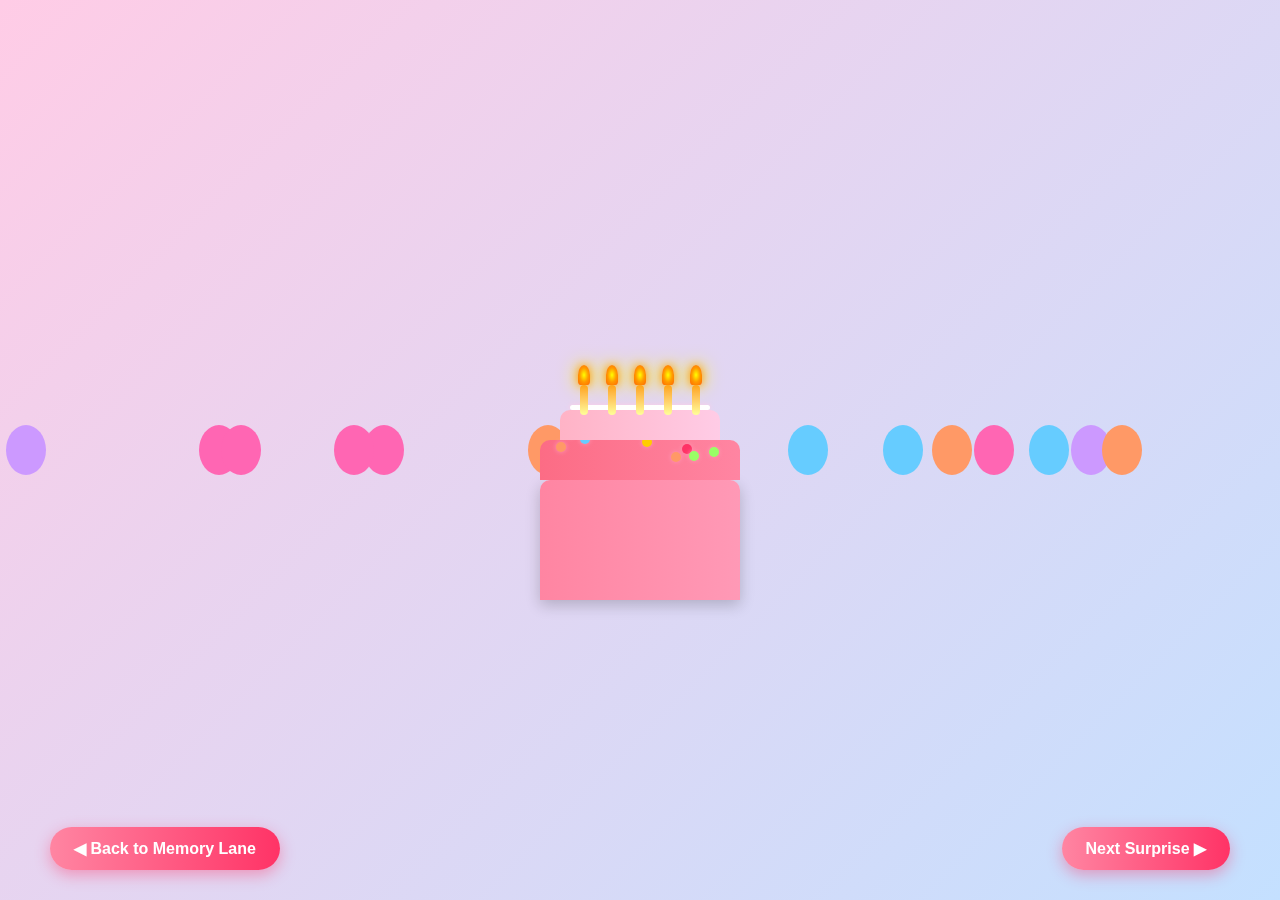
<file: cake.html>
<!DOCTYPE html>
<html lang="en">
<head>
    <meta charset="UTF-8">
    <meta name="viewport" content="width=device-width, initial-scale=1.0">
    <title>Magical Birthday Cake</title>
    <style>
        /* Global Styles */
        * {
            margin: 0;
            padding: 0;
            box-sizing: border-box;
            font-family: 'Arial Rounded MT Bold', 'Helvetica Rounded', Arial, sans-serif;
        }

        body {
            background: linear-gradient(135deg, #ffcce6, #c4e0ff);
            min-height: 100vh;
            display: flex;
            flex-direction: column;
            align-items: center;
            justify-content: center;
            overflow: hidden;
            position: relative;
        }

        /* Floating Balloons */
        .balloon {
            position: absolute;
            width: 40px;
            height: 50px;
            border-radius: 50%;
            animation: float 15s infinite ease-in-out;
            z-index: 1;
        }

        @keyframes float {
            0% {
                transform: translateY(100vh) translateX(0);
                opacity: 1;
            }
            100% {
                transform: translateY(-100px) translateX(50px);
                opacity: 0;
            }
        }

        /* Confetti */
        .confetti {
            position: absolute;
            width: 10px;
            height: 10px;
            background-color: #ffcc00;
            opacity: 0;
            animation: confettiFall 5s infinite ease-out;
            z-index: 1;
        }

        @keyframes confettiFall {
            0% {
                transform: translateY(-10vh) rotate(0deg);
                opacity: 1;
            }
            100% {
                transform: translateY(100vh) rotate(720deg);
                opacity: 0;
            }
        }

        /* Birthday Cake Container */
        .cake-container {
            position: relative;
            width: 300px;
            height: 300px;
            margin: 20px auto;
            z-index: 10;
        }

        /* Cake Base */
        .cake {
            position: absolute;
            bottom: 0;
            left: 50%;
            transform: translateX(-50%);
            width: 200px;
            height: 120px;
            background: linear-gradient(to right, #ff85a2, #ff99b6);
            border-radius: 10px 10px 0 0;
            box-shadow: 0 5px 15px rgba(0, 0, 0, 0.2);
        }

        .cake:before {
            content: '';
            position: absolute;
            top: -40px;
            left: 0;
            width: 100%;
            height: 40px;
            background: linear-gradient(to right, #fc6c85, #ff85a2);
            border-radius: 10px 10px 0 0;
        }

        .cake:after {
            content: '';
            position: absolute;
            top: -70px;
            left: 10%;
            width: 80%;
            height: 30px;
            background: linear-gradient(to right, #ffb3c6, #ffcce6);
            border-radius: 10px 10px 0 0;
        }

        /* Frosting & Decorations */
        .frosting {
            position: absolute;
            top: -75px;
            left: 15%;
            width: 70%;
            height: 5px;
            background: #ffffff;
            border-radius: 5px;
            box-shadow: 0 0 5px #ffcce6;
        }

        .decoration {
            position: absolute;
            width: 10px;
            height: 10px;
            border-radius: 50%;
            background: #ff3366;
            box-shadow: 0 0 5px #ff99b6;
        }

        /* Candles */
        .candle-container {
            position: absolute;
            top: -95px;
            left: 0;
            width: 100%;
            display: flex;
            justify-content: center;
            gap: 20px;
            z-index: 15;
        }

        .candle {
            position: relative;
            width: 8px;
            height: 30px;
            background: linear-gradient(to top, #ffff99, #ff9933);
            border-radius: 4px;
            cursor: pointer;
            transition: all 0.3s ease;
        }

        .flame {
            position: absolute;
            top: -20px;
            left: 50%;
            transform: translateX(-50%);
            width: 12px;
            height: 20px;
            background: radial-gradient(ellipse at center, #ffff00, #ff9900, #ff6600);
            border-radius: 50% 50% 20% 20%;
            box-shadow: 0 0 10px #ff9900, 0 0 20px #ffff00;
            opacity: 1;
            animation: flicker 0.5s infinite alternate;
            z-index: 20;
        }

        @keyframes flicker {
            0% {
                transform: translateX(-50%) scale(1);
                opacity: 1;
            }
            100% {
                transform: translateX(-50%) scale(1.1);
                opacity: 0.9;
            }
        }

        .candle.blown .flame {
            opacity: 0;
            animation: none;
            transition: opacity 0.3s ease-out;
        }

        .smoke {
            position: absolute;
            top: -25px;
            left: 50%;
            transform: translateX(-50%);
            width: 8px;
            height: 0;
            background: rgba(200, 200, 200, 0.5);
            border-radius: 10px;
            opacity: 0;
            transition: all 0.5s ease;
        }

        .candle.blown .smoke {
            height: 30px;
            opacity: 0.7;
            animation: smokeRise 2s forwards;
        }

        @keyframes smokeRise {
            0% {
                height: 0;
                opacity: 0;
            }
            20% {
                height: 10px;
                opacity: 0.7;
            }
            100% {
                height: 30px;
                opacity: 0;
                transform: translateX(-50%) translateY(-30px) scale(1.5);
            }
        }

        /* Sparkles */
        .sparkle {
            position: absolute;
            width: 4px;
            height: 4px;
            background-color: #ffffff;
            border-radius: 50%;
            box-shadow: 0 0 5px #ffff99;
            opacity: 0;
            z-index: 12;
        }

        @keyframes sparkle {
            0% {
                transform: scale(0) rotate(0deg);
                opacity: 0;
            }
            50% {
                opacity: 1;
            }
            100% {
                transform: scale(1.5) rotate(90deg);
                opacity: 0;
            }
        }

        /* Enhanced Wish Message */
        .wish-message {
            position: fixed;
            top: 50%;
            left: 50%;
            transform: translate(-50%, -50%) scale(0);
            background: rgba(255, 255, 255, 0.95);
            padding: 25px;
            border-radius: 20px;
            box-shadow: 0 10px 30px rgba(255, 105, 180, 0.8), 
                        0 0 20px rgba(255, 255, 255, 0.8),
                        0 0 40px rgba(255, 51, 102, 0.4);
            text-align: center;
            z-index: 100;
            opacity: 0;
            width: 90%;
            max-width: 400px;
            transition: all 0.5s ease;
            border: 3px solid rgba(255, 255, 255, 0.7);
        }

        .wish-message.show {
            transform: translate(-50%, -50%) scale(1);
            opacity: 1;
            animation: bounceIn 0.8s;
        }

        @keyframes bounceIn {
            0% {
                transform: translate(-50%, -50%) scale(0);
                opacity: 0;
            }
            60% {
                transform: translate(-50%, -50%) scale(1.1);
                opacity: 1;
            }
            100% {
                transform: translate(-50%, -50%) scale(1);
                opacity: 1;
            }
        }

        .wish-message h2 {
            color: #ff3366;
            font-size: 28px;
            margin-bottom: 15px;
            text-shadow: 0 0 5px rgba(255, 255, 255, 0.7);
            background: linear-gradient(45deg, #ff3366, #ff66b3);
            -webkit-background-clip: text;
            -webkit-text-fill-color: transparent;
            background-clip: text;
        }

        .wish-message p {
            color: #333;
            font-size: 20px;
            margin-bottom: 20px;
            line-height: 1.5;
            font-weight: 500;
        }

        /* Fireworks */
        .firework {
            position: absolute;
            width: 5px;
            height: 5px;
            border-radius: 50%;
            opacity: 0;
            z-index: 5;
        }

        @keyframes firework {
            0% {
                transform: scale(0);
                opacity: 1;
                box-shadow: 0 0 0 0px rgba(255, 255, 255, 0.9), 0 0 0 0px rgba(255, 0, 102, 0.9), 0 0 0 0px rgba(255, 255, 0, 0.9), 0 0 0 0px rgba(51, 204, 255, 0.9);
            }
            100% {
                transform: scale(1);
                opacity: 0;
                box-shadow: 0 0 0 50px rgba(255, 255, 255, 0), 0 0 0 100px rgba(255, 0, 102, 0), 0 0 0 150px rgba(255, 255, 0, 0), 0 0 0 200px rgba(51, 204, 255, 0);
            }
        }

        /* Navigation Buttons */
        .nav-buttons {
            position: fixed;
            bottom: 30px;
            left: 0;
            width: 100%;
            display: flex;
            justify-content: space-between;
            padding: 0 50px;
            z-index: 50;
        }

        .btn {
            padding: 12px 24px;
            background: linear-gradient(to right, #ff85a2, #ff3366);
            color: white;
            border: none;
            border-radius: 30px;
            cursor: pointer;
            font-size: 16px;
            font-weight: 600;
            box-shadow: 0 5px 15px rgba(255, 51, 102, 0.4);
            transition: all 0.3s ease;
            outline: none;
        }

        .btn:hover {
            transform: translateY(-3px);
            box-shadow: 0 8px 20px rgba(255, 51, 102, 0.6);
        }

        .btn:active {
            transform: translateY(-1px);
            box-shadow: 0 5px 10px rgba(255, 51, 102, 0.4);
        }

        /* Improved Responsive Design */
        @media (max-width: 768px) {
            .cake-container {
                width: 250px;
                height: 250px;
            }

            .cake {
                width: 160px;
                height: 90px;
            }

            .candle-container {
                gap: 15px;
            }

            .wish-message h2 {
                font-size: 24px;
            }

            .wish-message p {
                font-size: 18px;
            }

            .nav-buttons {
                padding: 0 20px;
                bottom: 20px;
            }
            
            .btn {
                padding: 10px 18px;
                font-size: 15px;
            }
        }

        @media (max-width: 480px) {
            .cake-container {
                width: 200px;
                height: 200px;
                margin: 10px auto;
            }

            .cake {
                width: 130px;
                height: 80px;
            }

            .candle-container {
                gap: 12px;
                top: -85px;
            }
            
            .candle {
                width: 6px;
                height: 25px;
            }

            .wish-message {
                width: 85%;
                padding: 20px;
            }
            
            .wish-message h2 {
                font-size: 22px;
                margin-bottom: 10px;
            }
            
            .wish-message p {
                font-size: 16px;
                margin-bottom: 15px;
            }

            .nav-buttons {
                padding: 0 15px;
                bottom: 15px;
            }

            .btn {
                padding: 8px 14px;
                font-size: 14px;
                white-space: nowrap;
            }
        }
        
        /* Extra small devices */
        @media (max-width: 360px) {
            .cake-container {
                width: 180px;
                height: 180px;
            }
            
            .cake {
                width: 110px;
                height: 70px;
            }
            
            .candle-container {
                gap: 10px;
            }
            
            .wish-message {
                width: 90%;
                padding: 15px;
            }
            
            .wish-message h2 {
                font-size: 20px;
            }
            
            .wish-message p {
                font-size: 14px;
            }
            
            .nav-buttons {
                flex-direction: column;
                align-items: center;
                gap: 10px;
            }
            
            .btn {
                width: 100%;
                text-align: center;
                font-size: 13px;
            }
        }
    </style>
    <link rel="stylesheet" href="https://cdnjs.cloudflare.com/ajax/libs/font-awesome/6.0.0/css/all.min.css">
</head>
<body>
    <!-- Audio tự động phát -->
    <audio id="my audio" autoplay playsinline>
        <source src="./Happy Birthday To You Ji - Funny Hindi Birthday Song (Part 1) - Funzoa Mimi Teddy, Krsna Solo (audio-extractor.net).mp3" type="audio/mpeg">
        <source src="./Happy Birthday To You Ji - Funny Hindi Birthday Song (Part 1) - Funzoa Mimi Teddy, Krsna Solo (audio-extractor.net).mp3" type="audio/ogg">
    </audio>
    <!-- Balloons and Confetti will be added by JavaScript -->

    <!-- Birthday Cake -->
    <div class="cake-container">
        <div class="cake">
            <!-- Candles will be added by JavaScript -->
            <div class="candle-container" id="candleContainer"></div>
            
            <!-- Frosting & Decorations -->
            <div class="frosting"></div>
        </div>
    </div>

    <!-- Enhanced Wish Message Popup -->
    <div class="wish-message" id="wishMessage">
        <h2>✨ Happy Birthday! ✨</h2>
        <p>Make a wish, Bestie! May all your dreams come true! 🎂✨</p>
        <button class="btn" onclick="closeWishMessage()">Thank you! ❤️</button>
    </div>

    <!-- Navigation Buttons -->
    <div class="nav-buttons">
        <button class="btn" onclick="goBack()">◀ Back to Memory Lane</button>
        <button class="btn" onclick="goNext()">Next Surprise ▶</button>
    </div>

    <script>
        // Global variables
        let candlesBlown = 0;
        const totalCandles = 5;
        let allCandlesBlown = false;

        // Initialize the page when it loads
        document.addEventListener('DOMContentLoaded', function() {
            createCandles();
            createBalloons();
            createConfetti();
            createDecorations();
            
            // Add event listeners for candle interaction
            document.querySelectorAll('.candle').forEach(candle => {
                candle.addEventListener('click', blowOutCandle);
                candle.addEventListener('touchstart', blowOutCandle); // Better for mobile
                candle.addEventListener('mouseover', function(e) {
                    if (e.buttons === 0) { // Only trigger on hover when not clicking
                        blowOutCandle.call(this);
                    }
                });
            });
            
            // For better mobile experience with touch
            document.addEventListener('touchmove', function(e) {
                const touch = e.touches[0];
                const element = document.elementFromPoint(touch.clientX, touch.clientY);
                if (element && element.classList.contains('candle') && !element.classList.contains('blown')) {
                    blowOutCandle.call(element);
                }
            });
            
            // Optional: Listen for keyboard input 
            document.addEventListener('keypress', function(e) {
                if (e.key === 'b' || e.key === 'B') { // Press 'b' to simulate blowing
                    blowRandomCandle();
                }
            });
        });

        // Create candles for the cake
        function createCandles() {
            const candleContainer = document.getElementById('candleContainer');
            
            for (let i = 0; i < totalCandles; i++) {
                const candle = document.createElement('div');
                candle.className = 'candle';
                
                const flame = document.createElement('div');
                flame.className = 'flame';
                
                const smoke = document.createElement('div');
                smoke.className = 'smoke';
                
                candle.appendChild(flame);
                candle.appendChild(smoke);
                candleContainer.appendChild(candle);
            }
        }

        // Create floating balloons
        function createBalloons() {
            const colors = ['#ff66b3', '#66ccff', '#ff9966', '#99ff66', '#cc99ff'];
            const numBalloons = 15;
            
            for (let i = 0; i < numBalloons; i++) {
                const balloon = document.createElement('div');
                balloon.className = 'balloon';
                balloon.style.backgroundColor = colors[Math.floor(Math.random() * colors.length)];
                balloon.style.left = `${Math.random() * 100}%`;
                balloon.style.animationDuration = `${15 + Math.random() * 10}s`;
                balloon.style.animationDelay = `${Math.random() * 5}s`;
                document.body.appendChild(balloon);
            }
        }

        // Create confetti pieces
        function createConfetti() {
            const colors = ['#ffcc00', '#ff66b3', '#66ccff', '#ff9966', '#99ff66'];
            const numConfetti = 50;
            
            for (let i = 0; i < numConfetti; i++) {
                const confetti = document.createElement('div');
                confetti.className = 'confetti';
                confetti.style.backgroundColor = colors[Math.floor(Math.random() * colors.length)];
                confetti.style.left = `${Math.random() * 100}%`;
                confetti.style.width = `${5 + Math.random() * 5}px`;
                confetti.style.height = `${5 + Math.random() * 10}px`;
                confetti.style.animationDuration = `${3 + Math.random() * 4}s`;
                confetti.style.animationDelay = `${Math.random() * 5}s`;
                document.body.appendChild(confetti);
            }
        }

        // Create cake decorations
        function createDecorations() {
            const cake = document.querySelector('.cake');
            const colors = ['#ff3366', '#ffcc00', '#66ccff', '#ff9966', '#99ff66'];
            const numDecorations = 10;
            
            for (let i = 0; i < numDecorations; i++) {
                const decoration = document.createElement('div');
                decoration.className = 'decoration';
                decoration.style.backgroundColor = colors[Math.floor(Math.random() * colors.length)];
                decoration.style.top = `${-20 - Math.random() * 50}px`;
                decoration.style.left = `${Math.random() * 100}%`;
                cake.appendChild(decoration);
            }
        }

        // Blow out a candle when clicked or hovered
        function blowOutCandle() {
            if (!this.classList.contains('blown')) {
                this.classList.add('blown');
                candlesBlown++;
                
                // Create sparkle effect
                createSparkleEffect(this);
                
                // Check if all candles are blown
                if (candlesBlown === totalCandles && !allCandlesBlown) {
                    allCandlesBlown = true;
                    setTimeout(showWishMessage, 1000);
                }
            }
        }

        // Simulate blowing a random candle
        function blowRandomCandle() {
            const unblownCandles = Array.from(document.querySelectorAll('.candle:not(.blown)'));
            if (unblownCandles.length > 0) {
                const randomCandle = unblownCandles[Math.floor(Math.random() * unblownCandles.length)];
                blowOutCandle.call(randomCandle);
            }
        }

        // Create sparkle effect around the blown candle
        function createSparkleEffect(candle) {
            const numSparkles = 10;
            const candleRect = candle.getBoundingClientRect();
            
            for (let i = 0; i < numSparkles; i++) {
                const sparkle = document.createElement('div');
                sparkle.className = 'sparkle';
                sparkle.style.left = `${candleRect.left + Math.random() * candleRect.width}px`;
                sparkle.style.top = `${candleRect.top + Math.random() * (candleRect.height / 2)}px`;
                sparkle.style.animation = `sparkle ${0.5 + Math.random() * 0.5}s forwards`;
                document.body.appendChild(sparkle);
                
                // Remove sparkle after animation
                setTimeout(() => {
                    sparkle.remove();
                }, 1000);
            }
        }

        // Show the wish message when all candles are blown
        function showWishMessage() {
            document.getElementById('wishMessage').classList.add('show');
            createFireworks();
        }

        // Close the wish message
        function closeWishMessage() {
            document.getElementById('wishMessage').classList.remove('show');
        }

        // Create fireworks effect
        function createFireworks() {
            const numFireworks = 10;
            const colors = ['#ff3366', '#ffcc00', '#66ccff', '#ff9966', '#99ff66'];
            
            for (let i = 0; i < numFireworks; i++) {
                setTimeout(() => {
                    const firework = document.createElement('div');
                    firework.className = 'firework';
                    firework.style.left = `${10 + Math.random() * 80}%`;
                    firework.style.top = `${10 + Math.random() * 60}%`;
                    firework.style.backgroundColor = colors[Math.floor(Math.random() * colors.length)];
                    firework.style.animation = `firework ${1 + Math.random()}s forwards`;
                    document.body.appendChild(firework);
                    
                    // Remove firework after animation
                    setTimeout(() => {
                        firework.remove();
                    }, 2000);
                }, i * 300);
            }
        }

        // Navigation functions
        function goBack() {
            // Replace with actual back URL
           
             window.location.href = 'memory-lane.html';
        }

        function goNext() {
            // Replace with actual next URL
           
             window.location.href = 'letter.html';
        }
    </script>
</body>
</html>
</file>
